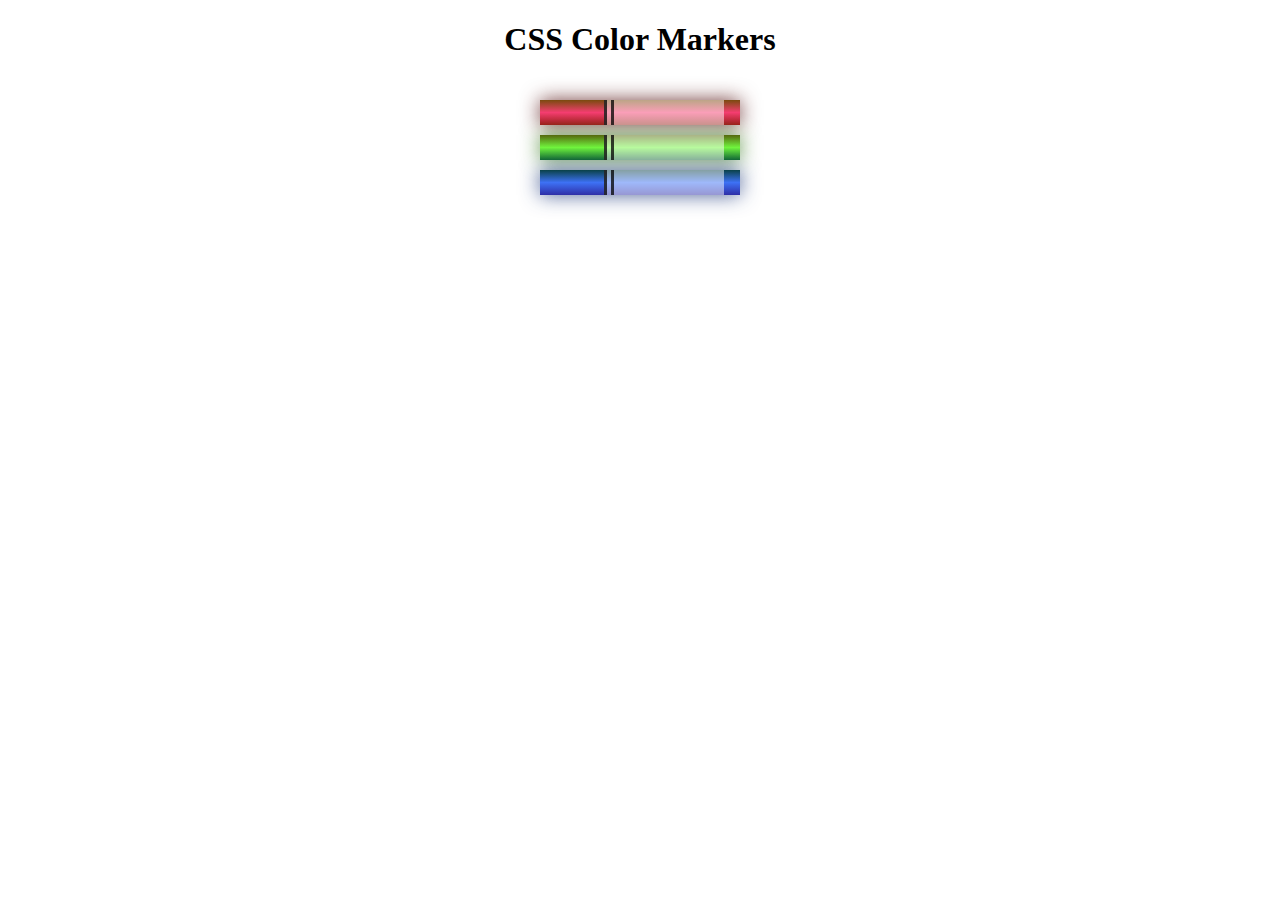
<file: Responsive Web Design/project 1/Learn CSS Colors by Building a Set of Colored Markers/index.html>
<!DOCTYPE html>
<html lang="en">
  <head>
    <meta charset="utf-8">
    <meta name="viewport" content="width=device-width, initial-scale=1.0">
    <title>Colored Markers</title>
    <link rel="stylesheet" href="styles.css">
  </head>
  <body>
    <h1>CSS Color Markers</h1>
    <div class="container">
      <div class="marker red">
        <div class="cap"></div>
        <div class="sleeve"></div>
      </div>
      <div class="marker green">
        <div class="cap"></div>
        <div class="sleeve"></div>
      </div>
      <div class="marker blue">
        <div class="cap"></div>
        <div class="sleeve"></div>
      </div>
    </div>
  </body>
</html>
</file>
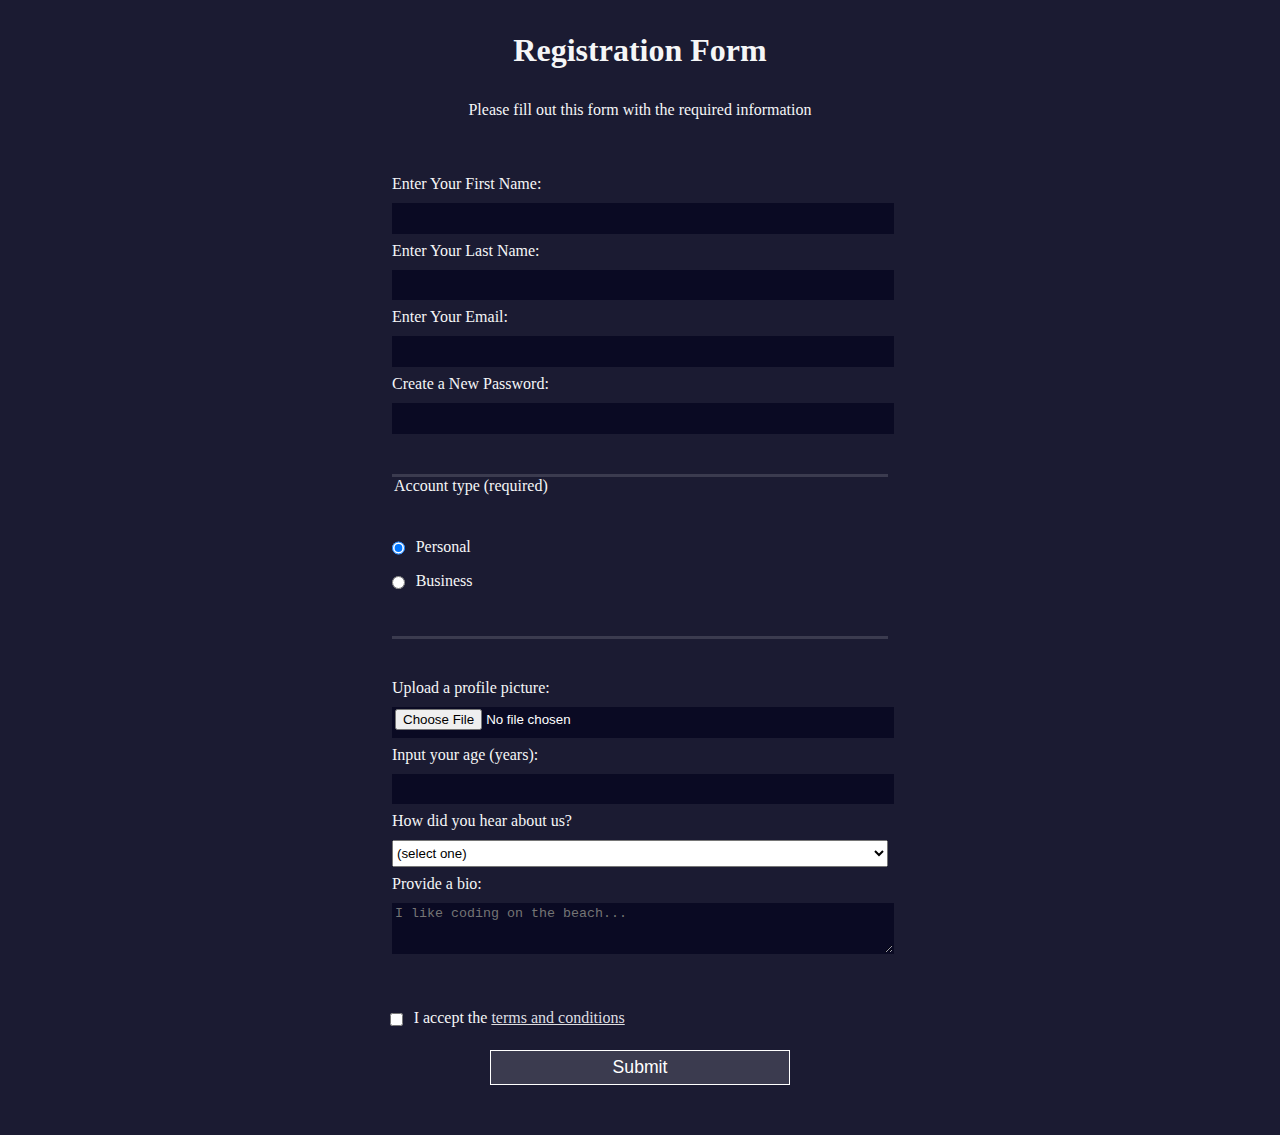
<file: Responsive Web Design/project 1/Learn HTML From by Building a Registration Form/index.html>
<!DOCTYPE html>
<html lang="en">
  <head>
    <meta charset="UTF-8">
    <title>Registration Form</title>
    <link rel="stylesheet" href="styles.css" />
  </head>
  <body>
    <h1>Registration Form</h1>
    <p>Please fill out this form with the required information</p>
    <form method="post" action='https://register-demo.freecodecamp.org'>
      <fieldset>
        <label for="first-name">Enter Your First Name: <input id="first-name" name="first-name" type="text" required /></label>
        <label for="last-name">Enter Your Last Name: <input id="last-name" name="last-name" type="text" required /></label>
        <label for="email">Enter Your Email: <input id="email" name="email" type="email" required /></label>
        <label for="new-password">Create a New Password: <input id="new-password" name="new-password" type="password" pattern="[a-z0-5]{8,}" required /></label>
      </fieldset>
      <fieldset>
        <legend>Account type (required)</legend>
        <label for="personal-account"><input id="personal-account" type="radio" name="account-type" class="inline" checked /> Personal</label>
        <label for="business-account"><input id="business-account" type="radio" name="account-type" class="inline" /> Business</label>
      </fieldset>
      <fieldset>
        <label for="profile-picture">Upload a profile picture: <input id="profile-picture" type="file" name="file" /></label>
        <label for="age">Input your age (years): <input id="age" type="number" name="age" min="13" max="120" /></label>
        <label for="referrer">How did you hear about us?
          <select id="referrer" name="referrer">
            <option value="">(select one)</option>
            <option value="1">freeCodeCamp News</option>
            <option value="2">freeCodeCamp YouTube Channel</option>
            <option value="3">freeCodeCamp Forum</option>
            <option value="4">Other</option>
          </select>
        </label>
        <label for="bio">Provide a bio:
          <textarea id="bio" name="bio" rows="3" cols="30" placeholder="I like coding on the beach..."></textarea>
        </label>
      </fieldset>
      <label for="terms-and-conditions">
        <input class="inline" id="terms-and-conditions" type="checkbox" required name="terms-and-conditions" /> I accept the <a href="https://www.freecodecamp.org/news/terms-of-service/">terms and conditions</a>
      </label>
      <input type="submit" value="Submit" />
    </form>
  </body>
</html>
</file>
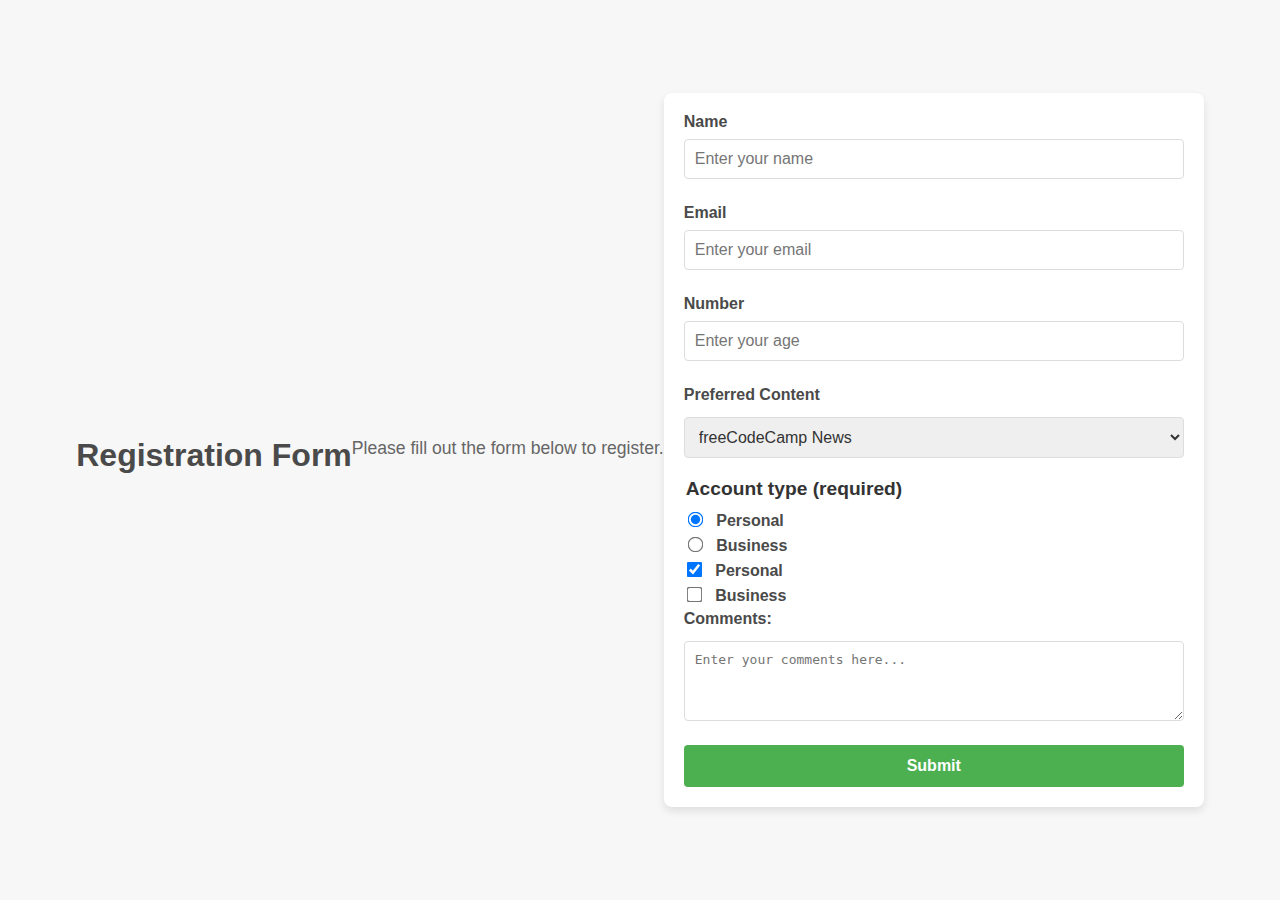
<file: Responsive Web Design/project 1/Survey Form/index.html>
<!DOCTYPE html>
<html lang="en">
  <head>
    <meta charset="UTF-8">
    <meta name="viewport" content="width=device-width, initial-scale=1.0">
    <title>Registration Form</title>
    <link rel="stylesheet" href="styles.css" />
  </head>
  <body>
    <h1 id="title">Registration Form</h1>
    <p id="description">Please fill out the form below to register.</p>
    
    <form id="survey-form">
      <label id="name-label">Name
        <input id="name" type="text" placeholder="Enter your name" required />
      </label>
      
      <label id="email-label">Email
        <input id="email" type="email" placeholder="Enter your email" required />
      </label>
      
      <label id="number-label">Number
        <input type="number" id="number" min="13" max="120" placeholder="Enter your age" />
      </label>
      
      <label for="dropdown">Preferred Content</label>
      <select id="dropdown" name="dropdown">
        <option value="1">freeCodeCamp News</option>
        <option value="2">freeCodeCamp YouTube Channel</option>
      </select>
      
      <legend>Account type (required)</legend>
      
      <label for="personal-account">
        <input value="1" id="personal-account" type="radio" name="account-type" class="inline" checked /> Personal
      </label>
      
      <label for="business-account">
        <input value="2" id="business-account" type="radio" name="account-type" class="inline" /> Business
      </label>
      
      <label for="personal-account-checkbox">
        <input value="personal" id="personal-account-checkbox" type="checkbox" name="account-type-checkbox" class="inline" checked /> Personal
      </label>
      
      <label for="business-account-checkbox">
        <input value="business" id="business-account-checkbox" type="checkbox" name="account-type-checkbox" class="inline" /> Business
      </label>
      
      <label for="comments">Comments:</label>
      <textarea id="comments" name="comments" placeholder="Enter your comments here..."></textarea>
      
      <input id="submit" type="submit" value="Submit" />
    </form>
  </body>
</html>
</file>
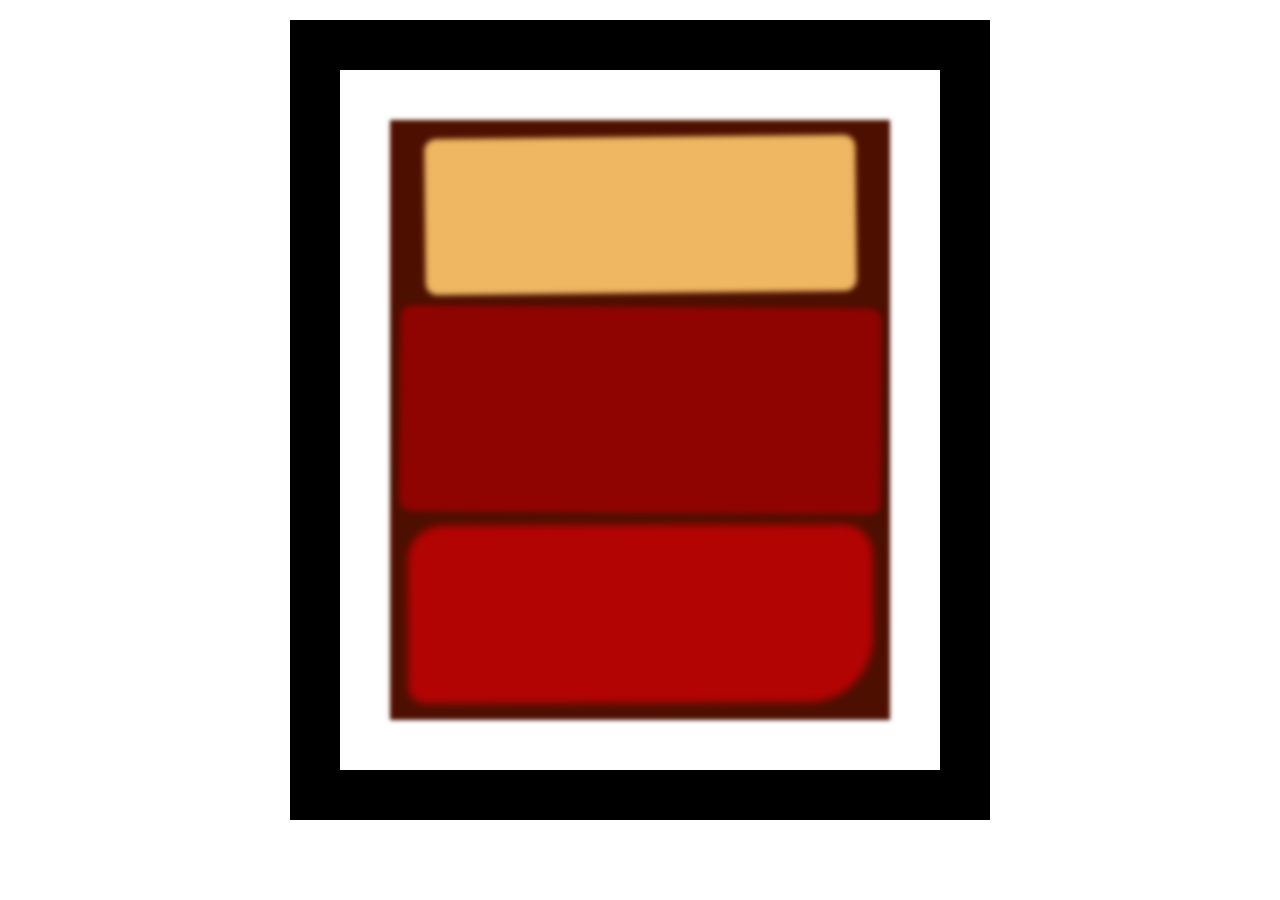
<file: Responsive Web Design/project 2/Learn The CSS Box Model By Building a Rothko Painting/index.html>
<!DOCTYPE html>
<html lang="en">
  <head>
    <meta charset="UTF-8">
    <title>Rothko Painting</title>
    <link href="styles.css" rel="stylesheet">
  </head>
  <body>
    <div class="frame">
      <div class="canvas">
        <div class="one"></div>
        <div class="two"></div>
        <div class="three"></div>
      </div>
    </div>
  </body>
</html>
</file>
<file: Responsive Web Design/project 1/Learn CSS Colors by Building a Set of Colored Markers/styles.css>
h1 {
    text-align: center;
  }
  
  .container {
    background-color: rgb(255, 255, 255);
    padding: 10px 0;
  }
  
  .marker {
    width: 200px;
    height: 25px;
    margin: 10px auto;
  }
  
  .cap {
    width: 60px;
    height: 25px;
  }
  
  .sleeve {
    width: 110px;
    height: 25px;
    background-color: rgba(255, 255, 255, 0.5);
    border-left: 10px double rgba(0, 0, 0, 0.75);
  }
  
  .cap, .sleeve {
    display: inline-block;
  }
  
  .red {
    background: linear-gradient(rgb(122, 74, 14), rgb(245, 62, 113), rgb(162, 27, 27));
    box-shadow: 0 0 20px 0 rgba(83, 14, 14, 0.8);
  }
  
  .green {
    background: linear-gradient(#55680D, #71F53E, #116C31);
    box-shadow: 0 0 20px 0 #3B7E20CC;
  }
  
  .blue {
    background: linear-gradient(hsl(186, 76%, 16%), hsl(223, 90%, 60%), hsl(240, 56%, 42%));
    box-shadow: 0 0 20px 0 hsla(223, 59%, 31%, 0.8);
  }
</file>
<file: Responsive Web Design/project 1/Learn HTML From by Building a Registration Form/styles.css>
body {
    width: 100%;
    height: 100vh;
    margin: 0;
    background-color: #1b1b32;
    color: #f5f6f7;
    font-family: Tahoma;
    font-size: 16px;
  }
  
  h1, p {
    margin: 1em auto;
    text-align: center;
  }
  
  form {
    width: 60vw;
    max-width: 500px;
    min-width: 300px;
    margin: 0 auto;
    padding-bottom: 2em;
  }
  
  fieldset {
    border: none;
    padding: 2rem 0;
    border-bottom: 3px solid #3b3b4f;
  }
  
  fieldset:last-of-type {
    border-bottom: none;
  }
  
  label {
    display: block;
    margin: 0.5rem 0;
  }
  
  input,
  textarea,
  select {
    margin: 10px 0 0 0;
    width: 100%;
    min-height: 2em;
  }
  
  input, textarea {
    background-color: #0a0a23;
    border: 1px solid #0a0a23;
    color: #ffffff;
  }
  
  .inline {
    width: unset;
    margin: 0 0.5em 0 0;
    vertical-align: middle;
  }
  
  input[type="submit"] {
    display: block;
    width: 60%;
    margin: 1em auto;
    height: 2em;
    font-size: 1.1rem;
    background-color: #3b3b4f;
    border-color: white;
    min-width: 300px;
  }
  
  input[type="file"] {
    padding: 1px 2px;
  }
  
  .inline{
    display: inline; 
  }
  
  a{
    color:#dfdfe2;
  }
</file>
<file: Responsive Web Design/project 1/Survey Form/styles.css>
body {
    font-family: Arial, sans-serif;
    background-color: #f7f7f7;
    color: #333;
    display: flex;
    justify-content: center;
    align-items: center;
    height: 100vh;
    margin: 0;
  }
  
  
  #title {
    font-size: 2em;
    color: #4a4a4a;
    text-align: center;
    margin-bottom: 10px;
  }
  
  #description {
    text-align: center;
    font-size: 1.1em;
    color: #666;
    margin-bottom: 20px;
  }
  
  
  #survey-form {
    width: 100%;
    max-width: 500px;
    padding: 20px;
    background-color: #fff;
    box-shadow: 0 4px 8px rgba(0, 0, 0, 0.1);
    border-radius: 8px;
  }
  
  #survey-form label {
    display: block;
    font-weight: bold;
    margin-bottom: 5px;
    color: #4a4a4a;
  }
  
  #survey-form input[type="text"],
  #survey-form input[type="email"],
  #survey-form input[type="number"],
  #survey-form select,
  #survey-form textarea {
    width: 100%;
    padding: 10px;
    margin: 8px 0 20px;
    border: 1px solid #ddd;
    border-radius: 4px;
    font-size: 1em;
    color: #333;
    box-sizing: border-box;
  }
  
  #survey-form textarea {
    resize: vertical;
    height: 80px;
  }
  
  #survey-form input[type="radio"],
  #survey-form input[type="checkbox"] {
    margin-right: 10px;
    transform: scale(1.2);
  }
  
  .inline {
    display: inline;
    margin-right: 10px;
    font-weight: normal;
  }
  
  
  #submit {
    width: 100%;
    background-color: #4CAF50;
    color: white;
    padding: 12px;
    font-size: 1em;
    font-weight: bold;
    border: none;
    border-radius: 4px;
    cursor: pointer;
    transition: background-color 0.3s;
  }
  
  #submit:hover {
    background-color: #45a049;
  }
  
  
  legend {
    font-size: 1.2em;
    font-weight: bold;
    margin-bottom: 10px;
    color: #333;
  }
  
  
  @media (max-width: 600px) {
    #survey-form {
      width: 90%;
      padding: 15px;
    }
  }
</file>
<file: Responsive Web Design/project 2/Learn The CSS Box Model By Building a Rothko Painting/styles.css>
.canvas {
    width: 500px;
    height: 600px;
    background-color: #4d0f00;
    overflow: hidden;
    filter: blur(2px);
  }
  
  .frame {
    border: 50px solid black;
    width: 500px;
    padding: 50px;
    margin: 20px auto;
  }
  
  .one {
    width: 425px;
    height: 150px;
    background-color: #efb762;
    margin: 20px auto;
    box-shadow: 0 0 3px 3px #efb762;
    border-radius: 9px;
    transform: rotate(-0.6deg);
  }
  
  .two {
    width: 475px;
    height: 200px;
    background-color: #8f0401;
    margin: 0 auto 20px;
    box-shadow: 0 0 3px 3px #8f0401;
    border-radius: 8px 10px;
    transform: rotate(0.4deg);
  }
  
  .one, .two {
    filter: blur(1px);
  }
  
  .three {
    width: 91%;
    height: 28%;
    background-color: #b20403;
    margin: auto;
    filter: blur(2px);
    box-shadow: 0 0 5px 5px #b20403;
    border-radius: 30px 25px 60px 12px;
  transform:rotate(-0.2deg);
  }
</file>
